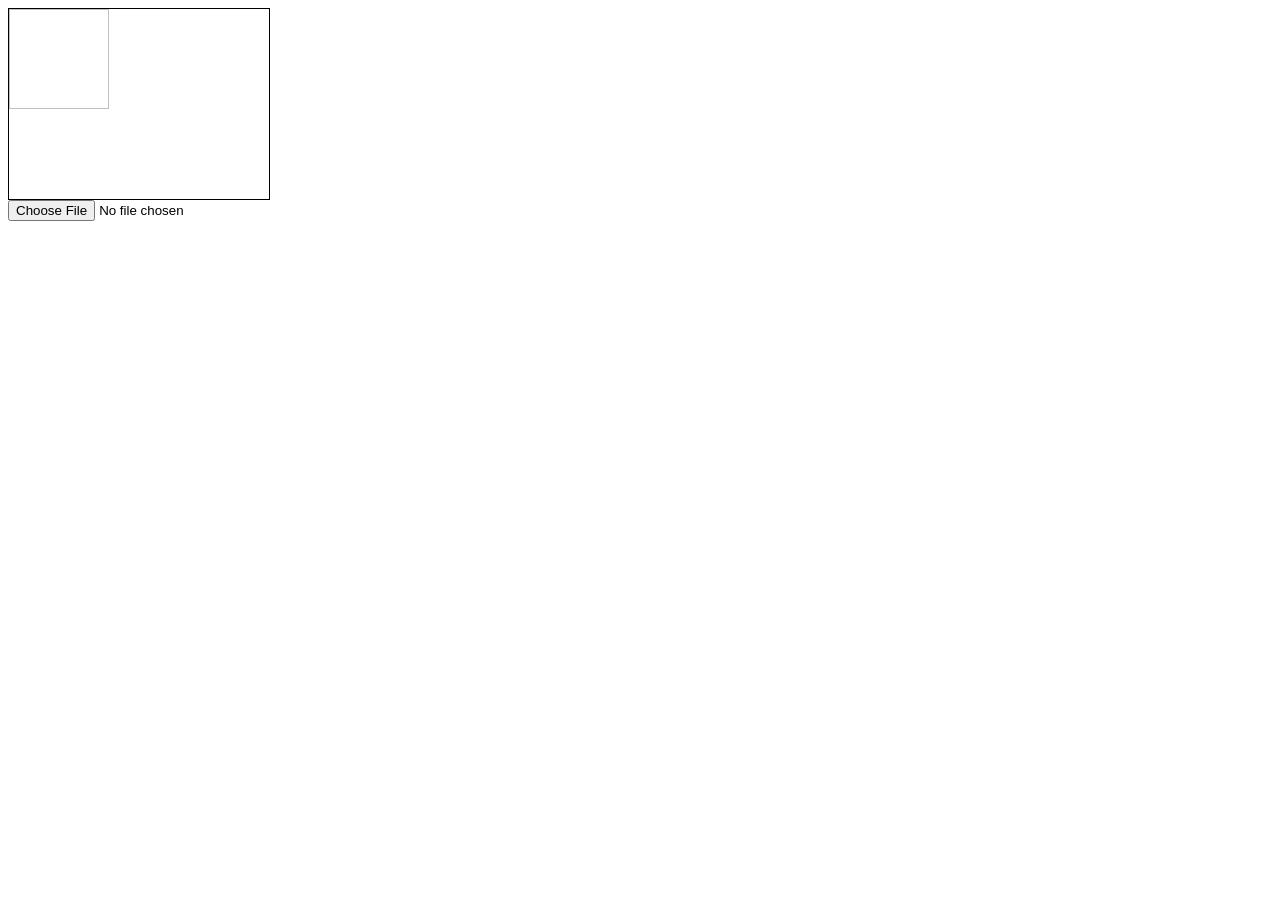
<file: index.html>
<!DOCTYPE html PUBLIC "-//W3C//DTD XHTML 1.0 Transitional//EN" "http://www.w3.org/TR/xhtml1/DTD/xhtml1-transitional.dtd">
<html xmlns="http://www.w3.org/1999/xhtml">

	<head>
		<meta http-equiv="Content-Type" content="text/html; charset=utf-8" />
		<title>图片上传本地预览</title>
		<style type="text/css">
			#preview{width:260px;height:190px;border:1px solid #000;overflow:hidden;}
			#imghead {filter:progid:DXImageTransform.Microsoft.AlphaImageLoader(sizingMethod=image);}
		</style>
		<script type="text/javascript">
			 //图片上传预览    IE是用了滤镜。
			function previewImage(file) {
				var MAXWIDTH = 260;
				var MAXHEIGHT = 180;
				var div = document.getElementById('preview');
				if (file.files && file.files[0]) {
					div.innerHTML = '<img id=imghead>';
					var img = document.getElementById('imghead');
					img.onload = function() {
						var rect = clacImgZoomParam(MAXWIDTH, MAXHEIGHT, img.offsetWidth, img.offsetHeight);
						img.width = rect.width;
						img.height = rect.height;
						//                 img.style.marginLeft = rect.left+'px';
						img.style.marginTop = rect.top + 'px';
					}
					var reader = new FileReader();
					reader.onload = function(evt) {
						img.src = evt.target.result;
					}
					reader.readAsDataURL(file.files[0]);
				} else //兼容IE
				{
					var sFilter = 'filter:progid:DXImageTransform.Microsoft.AlphaImageLoader(sizingMethod=scale,src="';
					file.select();
					var src = document.selection.createRange().text;
					div.innerHTML = '<img id=imghead>';
					var img = document.getElementById('imghead');
					img.filters.item('DXImageTransform.Microsoft.AlphaImageLoader').src = src;
					var rect = clacImgZoomParam(MAXWIDTH, MAXHEIGHT, img.offsetWidth, img.offsetHeight);
					status = ('rect:' + rect.top + ',' + rect.left + ',' + rect.width + ',' + rect.height);
					div.innerHTML = "<div id=divhead style='width:" + rect.width + "px;height:" + rect.height + "px;margin-top:" + rect.top + "px;" + sFilter + src + "\"'></div>";
				}
			}

			function clacImgZoomParam(maxWidth, maxHeight, width, height) {
				var param = {
					top: 0,
					left: 0,
					width: width,
					height: height
				};
				if (width > maxWidth || height > maxHeight) {
					rateWidth = width / maxWidth;
					rateHeight = height / maxHeight;
					if (rateWidth > rateHeight) {
						param.width = maxWidth;
						param.height = Math.round(height / rateWidth);
					} else {
						param.width = Math.round(width / rateHeight);
						param.height = maxHeight;
					}
				}
				param.left = Math.round((maxWidth - param.width) / 2);
				param.top = Math.round((maxHeight - param.height) / 2);
				return param;
			}
		</script>
	</head>

	<body>
		<div id="preview">
			<img id="imghead" width=100 height=100 border=0 >
		</div>

		<input type="file" onchange="previewImage(this)" />
	</body>

</html>
</file>
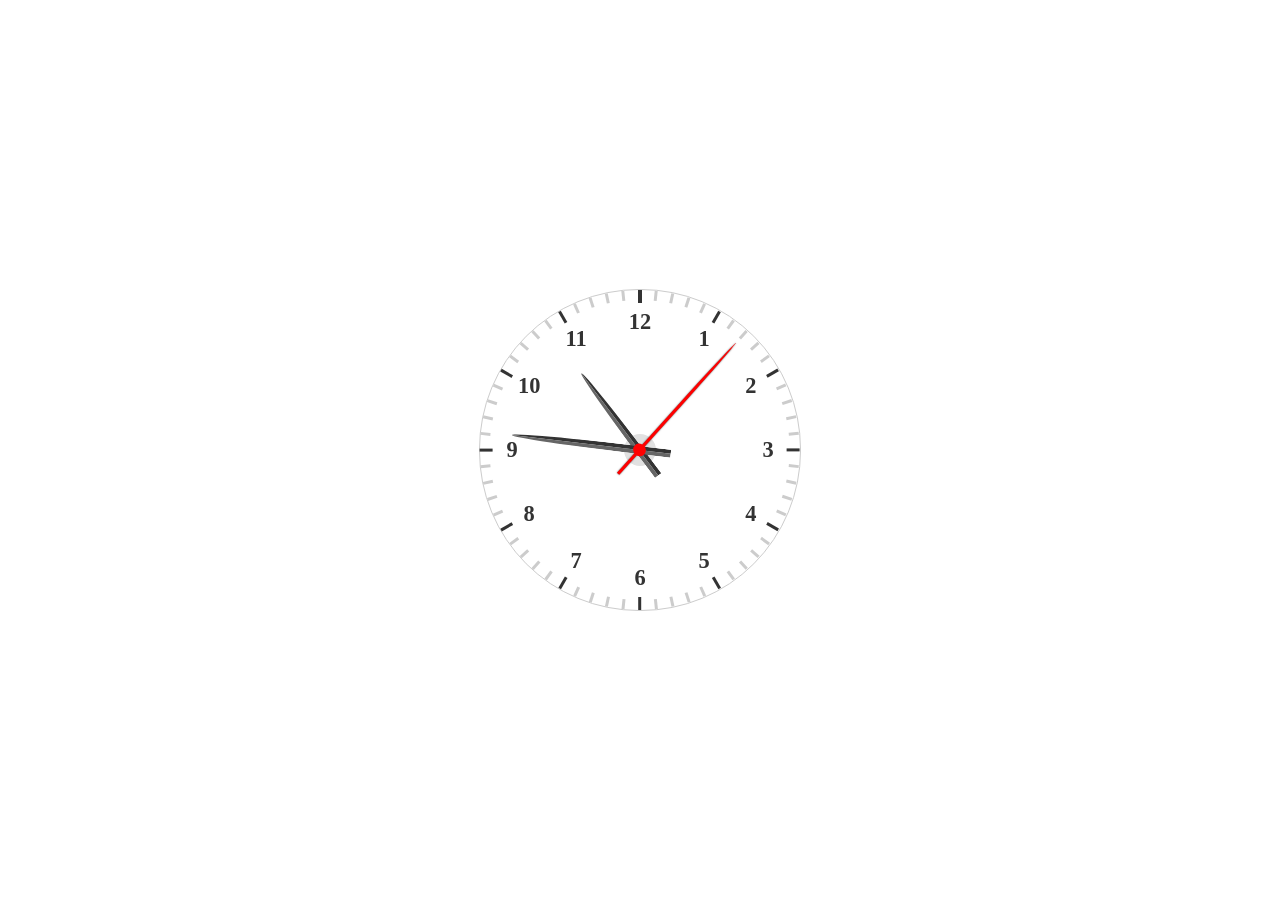
<file: demo/clock.html>
<!DOCTYPE html>
<html>

	<head>
		<meta charset="gb2312" />
		<link href="css/styles.css" rel="stylesheet" type="text/css">
	</head>

	<body>
		<div class="clock" id="clock">
			<div class="hours"></div>
			<div class="minutes"></div>
			<div class="seconds"></div>
		</div>
		<script>
			var clock = document.getElementById("clock"),
				em = document.createElement("em"),
				b = document.createElement("b");
			for (var i = 0; i < 60; i++) {
				em = em.cloneNode(true);
				if (i % 5) {
					em.className = ""
				} else {
					em.className = "em";
					b = b.cloneNode(false);
					b.innerHTML = i / 5 ? i / 5 : 12;
					b.style.left = Math.cos((i * 6 - 90) * Math.PI / 180).toFixed(4) * 40 + 50 + "%";
					b.style.top = Math.sin((i * 6 - 90) * Math.PI / 180).toFixed(4) * 40 + 50 + "%";
					clock.appendChild(b)
				}
				em.style.transform = em.style.WebkitTransform = "rotate(" + i * 6 + "deg)";
				clock.appendChild(em)
			}
			var pts = clock.getElementsByTagName("div"),
				d = new Date(),
				s = d.getSeconds() * 6,
				m = d.getMinutes() * 6 + s / 60,
				h = d.getHours() % 12 * 30 + m / 12;
			pts[0].style.WebkitTransform = "rotate(" + h + "deg)";
			pts[1].style.WebkitTransform = "rotate(" + m + "deg)";
			pts[2].style.WebkitTransform = "rotate(" + s + "deg)";
			document.styleSheets[0].insertRule("@-webkit-keyframes hours{to{-webkit-transform:rotate(" + (360 + h) + "deg);}}", 0);
			document.styleSheets[0].insertRule("@-webkit-keyframes minutes{to{-webkit-transform:rotate(" + (360 + m) + "deg);}}", 0);
			document.styleSheets[0].insertRule("@-webkit-keyframes seconds{to{-webkit-transform:rotate(" + (360 + s) + "deg);}}", 0);
			pts[0].style.WebkitAnimationName = "hours";
			pts[1].style.WebkitAnimationName = "minutes";
			pts[2].style.WebkitAnimationName = "seconds";
		</script>
	</body>

</html>
</file>
<file: demo/css/styles.css>
body {
    	font-sise: 62.5%;
    }
    .tip {
    	text-align: center;
    	font-size: 1.2em;
    	color: #333;
    }
    .clock {
    	position: absolute;
    	left: 0;
    	top: 0;
    	bottom: 0;
    	right: 0;
    	margin: auto;
    	width: 20em;
    	height: 20em;
    	border: 1px solid #CCC;
    	border-radius: 10em;
    }
    .clock:before {
    	position: absolute;
    	content: "";
    	width: 10%;
    	height: 10%;
    	left: 50%;
    	top: 50%;
    	margin-left: -5%;
    	margin-top: -5%;
    	background-color: #E1E1E1;
    	border-radius: 50%;
    }
    @-webkit-keyframes timer {
    	to {
    		-webkit-transform: rotate(360deg);
    	}
    }
    @-moz-keyframes timer {
    	to {
    		-moz-transform: rotate(360deg);
    	}
    }
    @-o-keyframes timer {
    	to {
    		-o-transform: rotate(360deg);
    	}
    }
    @keyframes timer {
    	to {
    		transform: rotate(360deg);
    	}
    }
    .hours {
    	position: absolute;
    	width: 0;
    	height: 8em;
    	border-left: .3em solid #666;
    	border-right: .3em solid #333;
    	left: 9.7em;
    	top: 4em;
    	z-index: 20px;
    	border-radius: .3em .3em 0 0/10em 10em 0 0;
    	-webkit-transform-origin: 50% 6em;
    	-webkit-animation: timer 216000s linear 0 infinite;
    	-moz-transform-origin: 50% 6em;
    	-moz-animation: timer 216000s linear 0 infinite;
    	-o-transform-origin: 50% 6em;
    	-o-animation: timer 216000s linear 0 infinite;
    	transform-origin: 50% 6em;
    	animation: timer 216000s linear 0 infinite;
    }
    .minutes {
    	position: absolute;
    	width: 0;
    	height: 10em;
    	border-left: .3em solid #666;
    	border-right: .3em solid #333;
    	left: 9.7em;
    	top: 2em;
    	z-index: 20px;
    	border-radius: .3em .3em 0 0/10em 10em 0 0;
    	-webkit-transform-origin: 50% 8em;
    	-webkit-animation: timer 3600s linear 0 infinite;
    	-o-transform-origin: 50% 8em;
    	-moz-animation: timer 3600s linear 0 infinite;
    	-moz-animation: timer 3600s linear 0 infinite;
    	transform-origin: 50% 8em;
    	animation: timer 3600s linear 0 infinite;
    }
    .seconds {
    	position: absolute;
    	left: 9.9em;
    	top: 1em;
    	width: .2em;
    	height: 11em;
    	;
    	background-color: red;
    	border-radius: .15em .15em 0 0/10em 10em 0 0;
    	box-shadow: 0 0 .1em rgba(0, 0, 0, 0.8);
    	-webkit-transform-origin: 50% 9em;
    	-webkit-animation: timer 60s steps(60, end) 0 infinite;
    	-moz-transform-origin: 50% 9em;
    	-moz-animation: timer 60s steps(60, end) 0 infinite;
    	-o-transform-origin: 50% 9em;
    	-o-animation: timer 60s steps(60, end) 0 infinite;
    	transform-origin: 50% 9em;
    	animation: timer 60s steps(60, end) 0 infinite;
    	z-index: 30px;
    }
    .seconds:before {
    	display: block;
    	content: "";
    	position: absolute;
    	width: .8em;
    	height: .8em;
    	background-color: red;
    	margin: -.4em 0 0 -.3em;
    	top: 9em;
    	border-radius: .4em;
    }
    .clock em {
    	position: absolute;
    	width: .2em;
    	height: .6em;
    	left: 50%;
    	top: 0;
    	margin-left: -.1em;
    	background-color: #CCC;
    	-webkit-transform-origin: .1em 10em;
    	-moz-transform-origin: .1em 10em;
    	-o-transform-origin: .1em 10em;
    	transform-origin: .1em 10em;
    }
    .clock em.em {
    	height: .8em;
    	background-color: #333;
    }
    .clock b {
    	position: absolute;
    	font-size: 1.4em;
    	width: 1.4em;
    	height: 1.4em;
    	left: 50%;
    	top: 0;
    	line-height: 1.4em;
    	margin: -.7em 0 0 -.7em;
    	text-align: center;
    	font-family: Georgia;
    	color: #333;
    }
</file>
